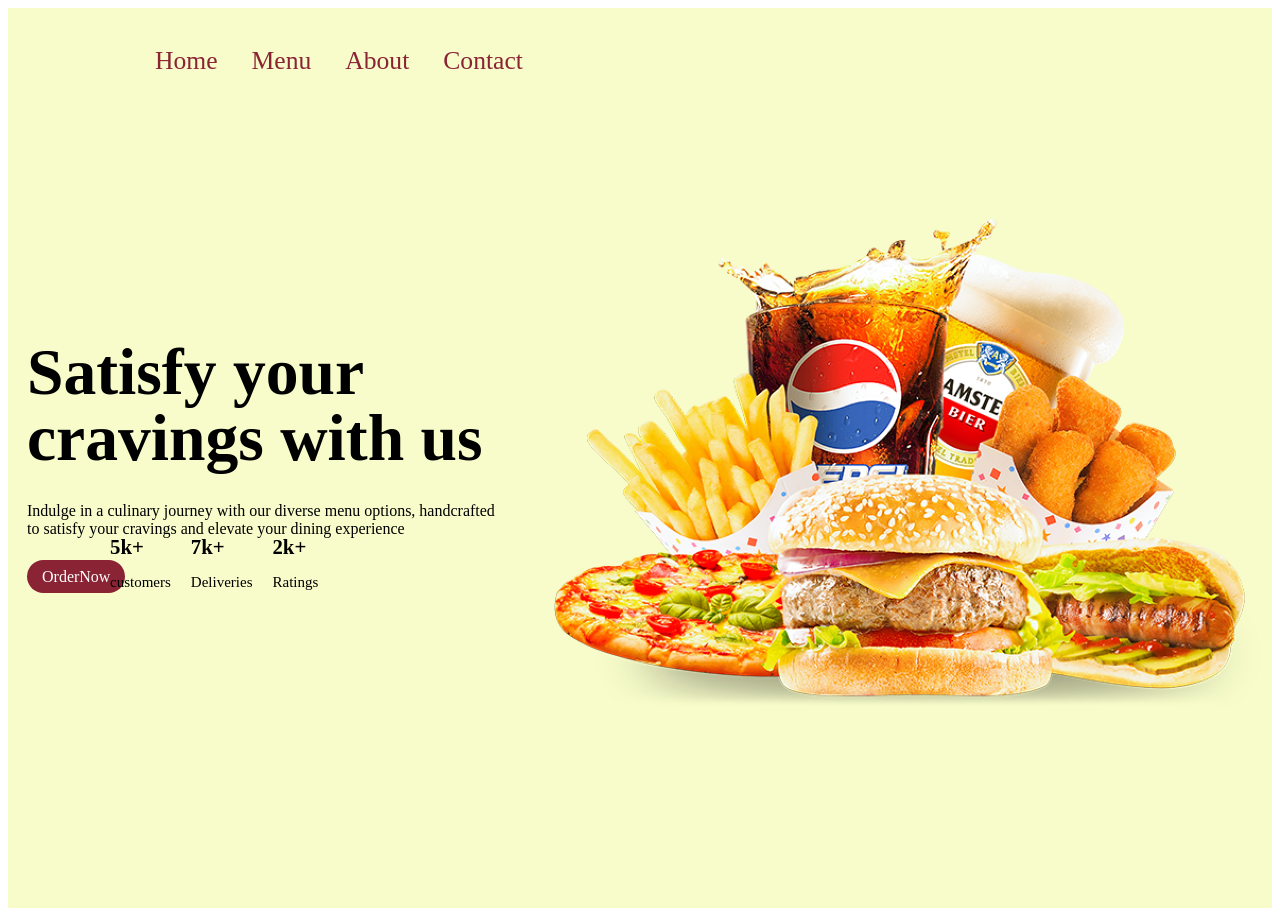
<file: Ass-2/index.html>
<!DOCTYPE html>
<html lang="en">
<head>
	<title>YM's Restaurant</title>
    	<link rel="stylesheet" href="src/style.css">
</head>
<body>
    <section>
        <header>
            <ul class="nav">
                <li><a href="#">Home</a></li>
                <li><a href="#">Menu</a></li>
                <li><a href="#">About</a></li>
                <li><a href="#">Contact</a></li>
            </ul>
            <a href="#" class="btn">Sign Up</a>
        </header>
        <div class="content">
            <div class="contentBx">
                <h1>Satisfy your cravings with us</h1>
                <p>Indulge in a culinary journey with our diverse menu options, handcrafted to satisfy your cravings and
                    elevate your dining experience</p>
                <a href="" class="btn">OrderNow</a>
            </div>
            <div class="imgBx">
                <img src="src/pngwing.com.png" alt="Not Found">
            </div>
        </div>
        <div class="infoBx">
            <div class="box">
                <div class="info">
                    <h4>5k+</h4>
                    <p>customers</p>
                </div>
            </div>
            <div class="box">
                <div class="info">
                    <h4>7k+</h4>
                    <p>Deliveries</p>
                </div>
            </div>
            <div class="box">
                <div class="info">
                    <h4>2k+</h4>
                    <p>Ratings</p>
                </div>
            </div>
        </div>
    </section>
</body></html>
</file>
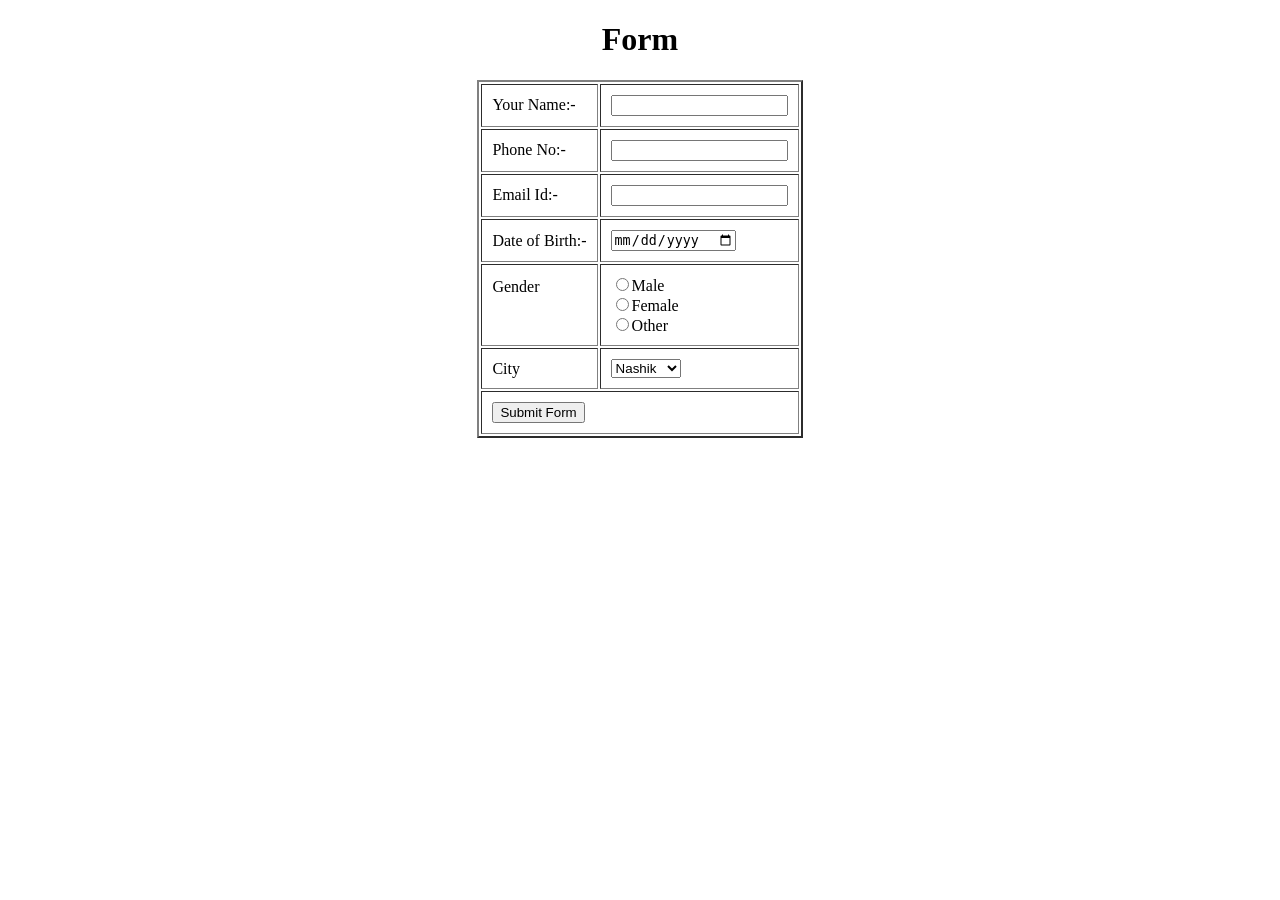
<file: Ass-4/index.html>
<!DOCTYPE html>
<html>
<head>
	<script type="text/javascript">
		
		function isValidName(name){
			for (var i = name.length - 1; i >= 0; i--) {
				if((name[i]>='a' && name[i]<='z') || (name[i]>='A' && name[i]<='Z') || (name[i]==" ")){}
				else{return false;}
			}
			return true;
		}

		function isValidPhone(phone){
			for (var i = phone.length - 1; i >= 0; i--) {
				if(phone[i]>='0' && phone[i]<='9'){}
				else{return false;}
			}
			return true;
		}

		function validate()
		{

			var name = document.getElementById("name-field");
			var phone = document.getElementById("phone-field");

			if(!isValidName(name.value)){
				alert("Enter Proper Name");
				document.getElementById("name-field").focus();
				return false;
			}

			if(!isValidPhone(phone.value)){
				alert("Enter Proper Phone No. ");
				phone.focus();
				return false;
			}

			document.write("Hello "+ name.value);

		}
	</script>




</head>
<body>
	<form onsubmit="return validate()">
		<center>
			<h1>Form</h1>
			<table border =2 cellpadding="10">
				<tr>
					<td>Your Name:- </td>
					<td><input type="text" id="name-field"></td>
				</tr>				
				<tr>
					<td>Phone No:- </td>
					<td><input type="text" id="phone-field"></td>
				</tr>		
				<tr>
					<td>Email Id:- </td>
					<td><input type="Email" id="Email-field"></td>
				</tr>		
				<tr>
					<td>Date of Birth:- </td>
					<td><input type="date" name=""></td>
				</tr>				
				<tr>
					<td>Gender<br><br><br></td>
					<td>
						<input type="radio" name="Gender">Male <br>
						<input type="radio" name="Gender">Female <br>
						<input type="radio" name="Gender">Other
					</td>
				</tr>	
				<tr>
					<td>City</td>
					<td>
						<select>
							<option>Nashik</option>
							<option>Mumbai</option>
							<option>Jalgaon</option>
							<option>Pune</option>
						</select>
					</td>
				</tr>			



				<tr>
					<td colspan="2"><input type="Submit" name="" value="Submit Form"></td>
				</tr>
			</table>
		</center>

	</form>



</body>
</html>
</file>
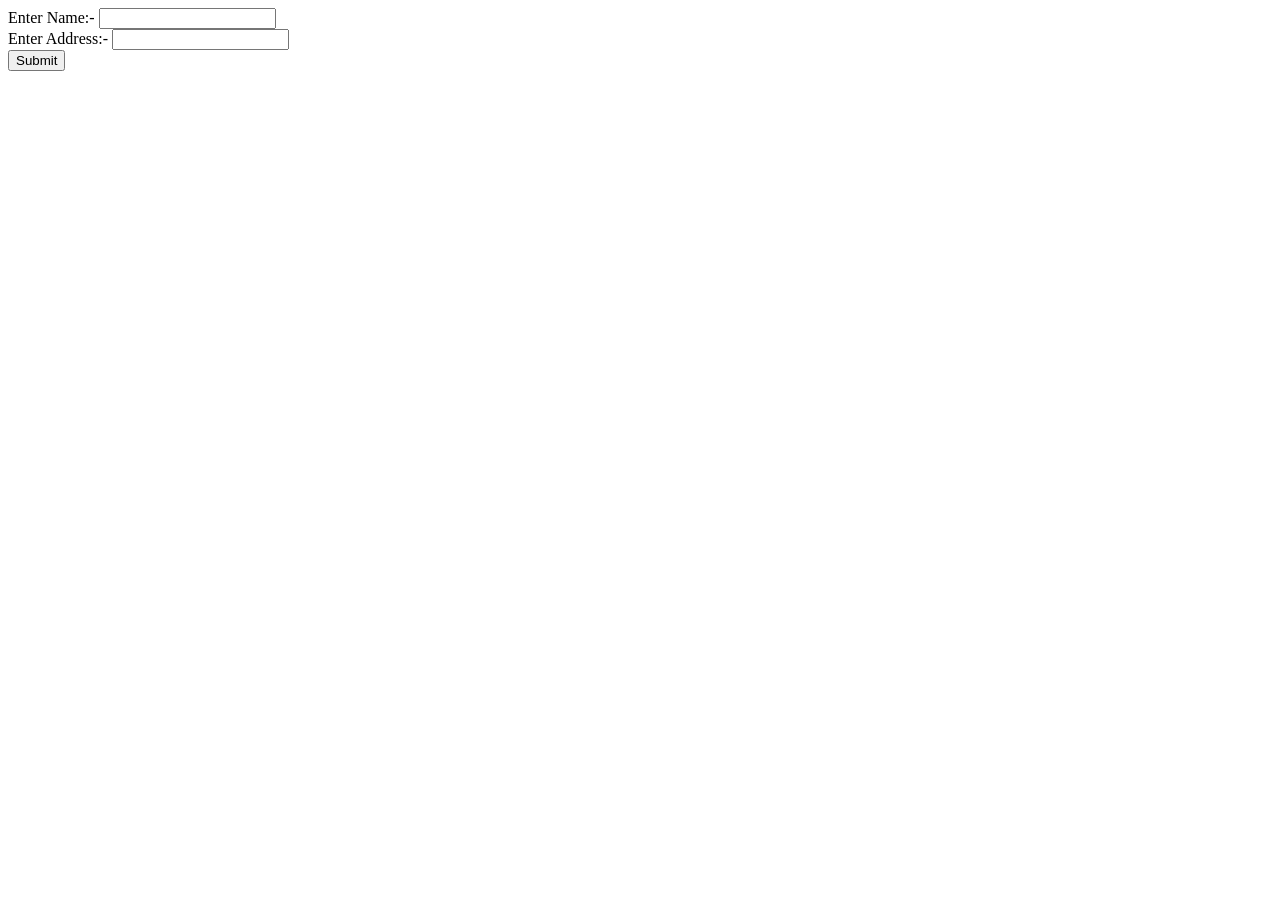
<file: Ass-5/index.html>
<!DOCTYPE html>
<html>
<head>
<meta charset="ISO-8859-1">
<title>Servlet Project</title>
</head>
<body>
	
	<form method="post" action="MyServlet" >
		Enter Name:- <input type="text" name="nameField"> <br>
		Enter Address:- <input type="text" name="addressField"> <br>
		<input type="submit">
	</form>
</body>
</html>
</file>
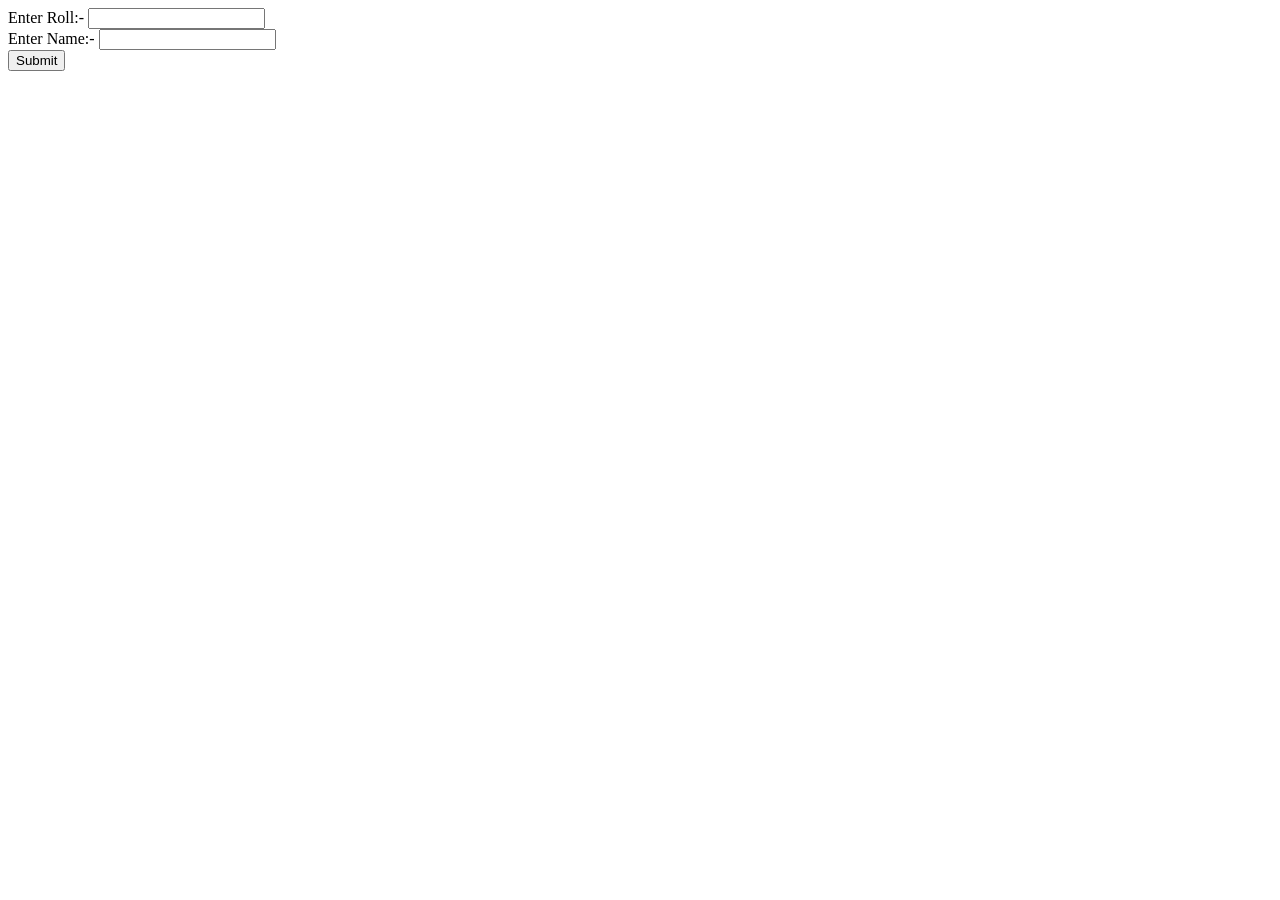
<file: Ass-6/index.html>
<!DOCTYPE html>
<html>
<head>
<meta charset="ISO-8859-1">
<title>Insert title here</title>
</head>
<body>
	<form action="index.jsp" method="get">
	Enter Roll:- <input type=text name="rnField"> <br>
	Enter Name:- <input type=text name="nameField"> <br>
	<input type=submit>
	</form>
</body>
</html>
</file>
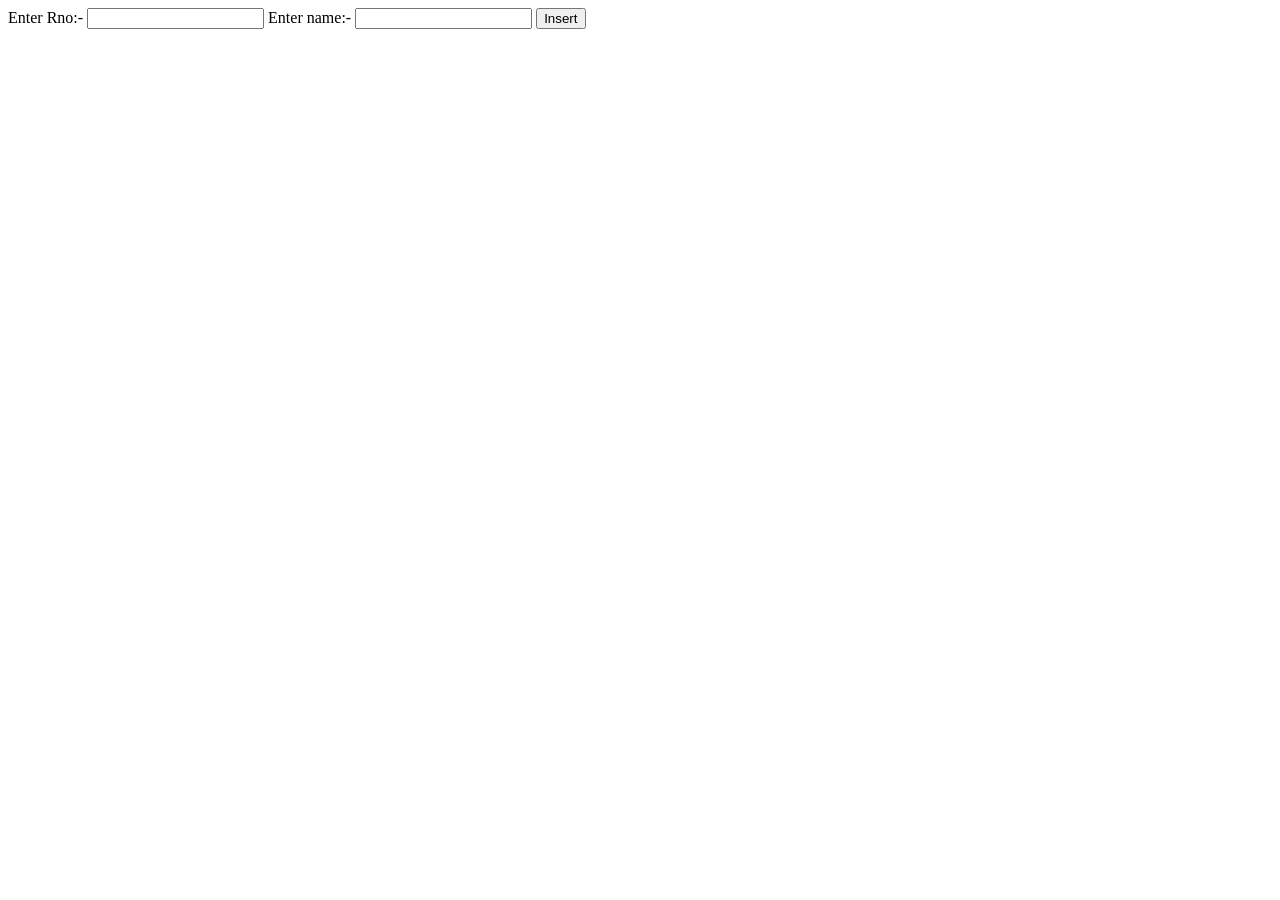
<file: ass-7/index.html>
<!DOCTYPE html>
<html lang="en">
<head>
    <meta charset="UTF-8">
    <meta http-equiv="X-UA-Compatible" content="IE=edge">
    <meta name="viewport" content="width=device-width, initial-scale=1.0">
    <title>PHP SQL Connectivity</title>
</head>
<body>
    <form action="insert.php" method="get">
        Enter Rno:- <input type="number" name="rnoField" id="">
        Enter name:- <input type="text" name="nameField" id="">
        <input type="submit" value="Insert">
    </form>
</body>
</html>
</file>
<file: Ass-2/src/style.css>
section {
    display: flex;
    justify-content: center;
    align-items: center;
    min-height: 100vh;
    background: #f7fcca;
}

header {
    position: absolute;
    top: 0;
    left: 0;
    width: 100%;
    padding: 30px 100px;
    display: flex;
    justify-content: space-between;
    align-items: center;
}

header .nav li {
    display : inline-block;
    font-size : 1.6rem;   	
}

header .nav li a {
    color: #8a2435;
    text-decoration: none;
    padding: 8px 15px;
    border-radius: 25px;
    font-weight: 500;
    transition: 0.5s;
}

header .nav li a:hover {
    background: #fff;
    box-shadow: 0 5px 10px rgba(0, 0, 0, 0, .1);
}

header .btn {
    background: #8a2435;
    color: #fff;
    text-decoration: none;
    padding: 8px 15px;
    border-radius: 25px;
    font-weight: 500;
    transition: 0.5s;
}

header .btn:hover {
    transform: scale(0.9);
}

.content {
    width: 1000%;
    display: flex;
    justify-content: space-around;
    align-items: center;
}

.content .contentBx {
    max-width: 500px;
}

.content .contentBx h1 {
    font-size: 4.1em;
    color: #000;
    line-height: 1em;
    margin: 10px;
}

.content .contentBx p {
    font-size: 1em;
    color: #000;
    margin: 30px 10px;
}

.content .contentBx .btn {
    background: #8a2435;
    color: #fff;
    text-decoration: none;
    padding: 8px 15px;
    border-radius: 25px;
    margin: 10px;
    font-weight: 500;
    transition: 0.5s;
}

.content .contentBx .btn:hover {
    background: #fff;
    color: #8a2435;
    box-shadow: 0 5px 10px rgba(0, 0, 0, 0, .1);
}
.infoBx {
    position: absolute;
    top	: 510px;
    left: 100px;
    display : flex;
}

.infoBx .box{
    margin: 20px 10px;
    display: flex;
    justify-content: center;
    align-items: center;
}

.infoBx .box i{
    font-size: 1.6em;
    color:#8a2435;
    margin: 10px;
}

.infoBx .box h4{
    font-size: 1.3em;
    margin: 5px 0;
}

.infoBx .box p{
    font-size: 15px;
}
</file>
